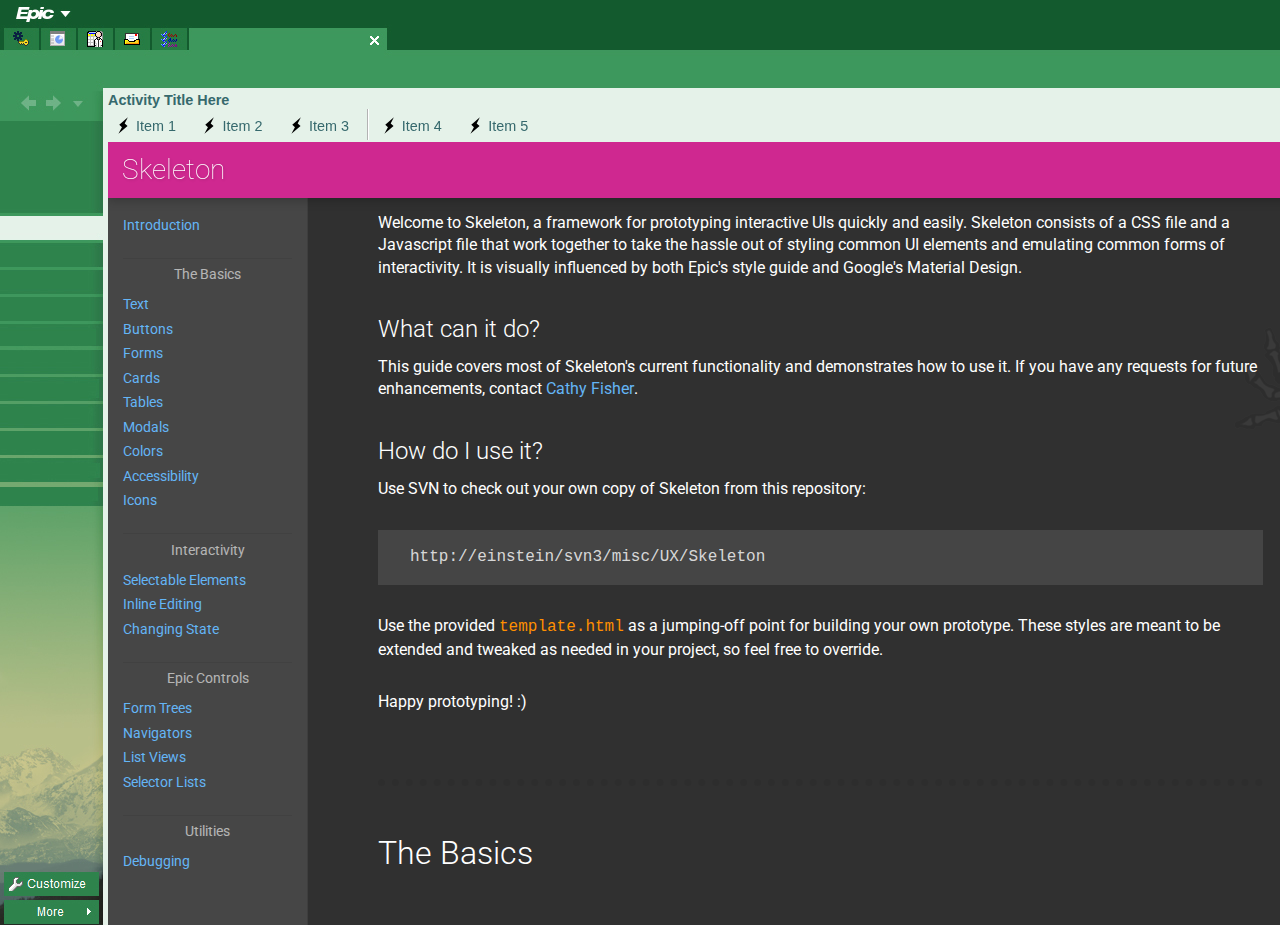
<file: skeleton/demo-hs-shell.html>
<!DOCTYPE html>
<html class="hyperspace hyperspace--very-large">
    <head>
        <meta charset="utf-8">
        <meta http-equiv="X-UA-Compatible" content="IE=edge">
        <title>Prototype Template</title>
        <meta name="description" content="A template for a Skeleton.css-based prototype.">
        <meta name="viewport" content="width=device-width, initial-scale=1">
        <link rel="stylesheet" href="skeleton.css">
        <script src="http://ajax.googleapis.com/ajax/libs/jquery/1.11.1/jquery.min.js"></script>
        <script src="skeleton.js"></script>
    </head>
<style>
	.hyperspace {
    background-repeat: no-repeat;
}
    .hyperspace body {
        position: absolute;
        left: 108px;
        top: 142px;
        width:900px;
    }
.hyperspace,
.hyperspace--med {
    background-image: url("images/hs-med.jpg");
}
    .hyperspace body,
    .hyperspace--med body {
        width: 1144px;
        height: 759px;
    }
.hyperspace--small {
    background-image: url("images/hs-small.jpg");
}
    .hyperspace--small body {
        width: 897px;
        height: 563px;
    }
.hyperspace--large {
    background-image: url("images/hs-large.jpg");
}
    .hyperspace--large body {
        width: 1401px;
        height: 759px;
    }
.hyperspace--very-large {
    background-image: url("images/hs-very-large.jpg");
}
    .hyperspace--very-large body {
        width: 1730px;
        height: 783px;
    }
.hyperspace iframe {
    position: absolute;
    left: 0px;
    top: 0px;
    width: 100%;
    height: 100%;
}
.activity-title {
    font-weight: bold;
    color: #36696d;
    position: absolute;
    top: -50px;
    left: 0px;
    font-size: .9em;
    font-family: Arial;
}
.activity-toolbar {
    position: absolute;
    width: 100%;
    height: 33px;
    top: -33px;
    left: 0;
    z-index: 2;
    background-color: rgb(229, 242, 233);
}
    .activity-toolbar__item {
        display: inline-block;
        padding: 9px 14px 0 28px;
        height: 33px;
        font-size: .9em;
        color: #36696d;
        background-image: url("icons/action.svg");
        background-position: 7px 8px;
        background-repeat: no-repeat;
        margin: 0;
        vertical-align: top;
    }
        .activity-toolbar__item:hover {
            text-decoration: none;
            background-color: #c0dbdd;
        }
    .activity-toolbar__divider {
        width: 1px;
        height: 31px;
        display: inline-block;
        border-left: 1px solid rgb(179, 179, 179);
        border-right: 1px solid white;
    }
</style>


<body>
    <header class="activity-title">Activity Title Here</header>
    <div class="activity-toolbar">
        <a class="activity-toolbar__item">Item 1</a>
        <a class="activity-toolbar__item">Item 2</a>
        <a class="activity-toolbar__item">Item 3</a>
        <span class="activity-toolbar__divider"></span>
        <a class="activity-toolbar__item">Item 4</a>
        <a class="activity-toolbar__item">Item 5</a>
    </div>
	<iframe src="index.html" frameBorder="0"></iframe>
</body>
<script>
    $(document).ready(function() {
    	// Put your prototype's javascript here.
        $(".hs-switch").click(function() {
            var newClass = $(this).attr("id");
            $("html").removeClass();
            $("html").addClass("hyperspace " + newClass);
        });
    });
</script>
</html>
</file>
<file: skeleton/skeleton.css>
/*=============================================================================

								S K E L E T O N

							        Master


Revision History --------------------------------------------------------------
*CAF 10/2015 - Created
*CAF 10/2015 - Restored the import stuff...don't add pure CSS back here!
===============================================================================*/

@import 'stylesheets/style--animation.css';
@import 'stylesheets/style--color.css';
@import 'stylesheets/style--data-formats.css';
@import 'stylesheets/style--icons.css';
@import 'stylesheets/style--imagery.css';
@import 'stylesheets/style--typography.css';
@import 'stylesheets/component--buttons.css';
@import 'stylesheets/component--cards.css';
@import 'stylesheets/component--dialogs.css';
@import 'stylesheets/component--dividers.css';
@import 'stylesheets/component--graphing.css';
@import 'stylesheets/component--grid.css';
@import 'stylesheets/component--lists.css';
@import 'stylesheets/component--menus.css';
@import 'stylesheets/component--progress.css';
@import 'stylesheets/component--selection-controls.css';
@import 'stylesheets/component--tables.css';
@import 'stylesheets/component--text-fields.css';
@import 'stylesheets/component--tool-tips.css';
@import 'stylesheets/component--toolbars.css';
@import 'stylesheets/component--view-controls.css';
@import 'stylesheets/pattern--folder-tree.css';
@import 'stylesheets/pattern--list-view.css';
@import 'stylesheets/pattern--navigator.css';
@import 'stylesheets/mode--night-mode.css';
@import 'stylesheets/mode--high-contrast.css';
@import 'stylesheets/themes.css';
@import 'stylesheets/utilities.css';
</file>
